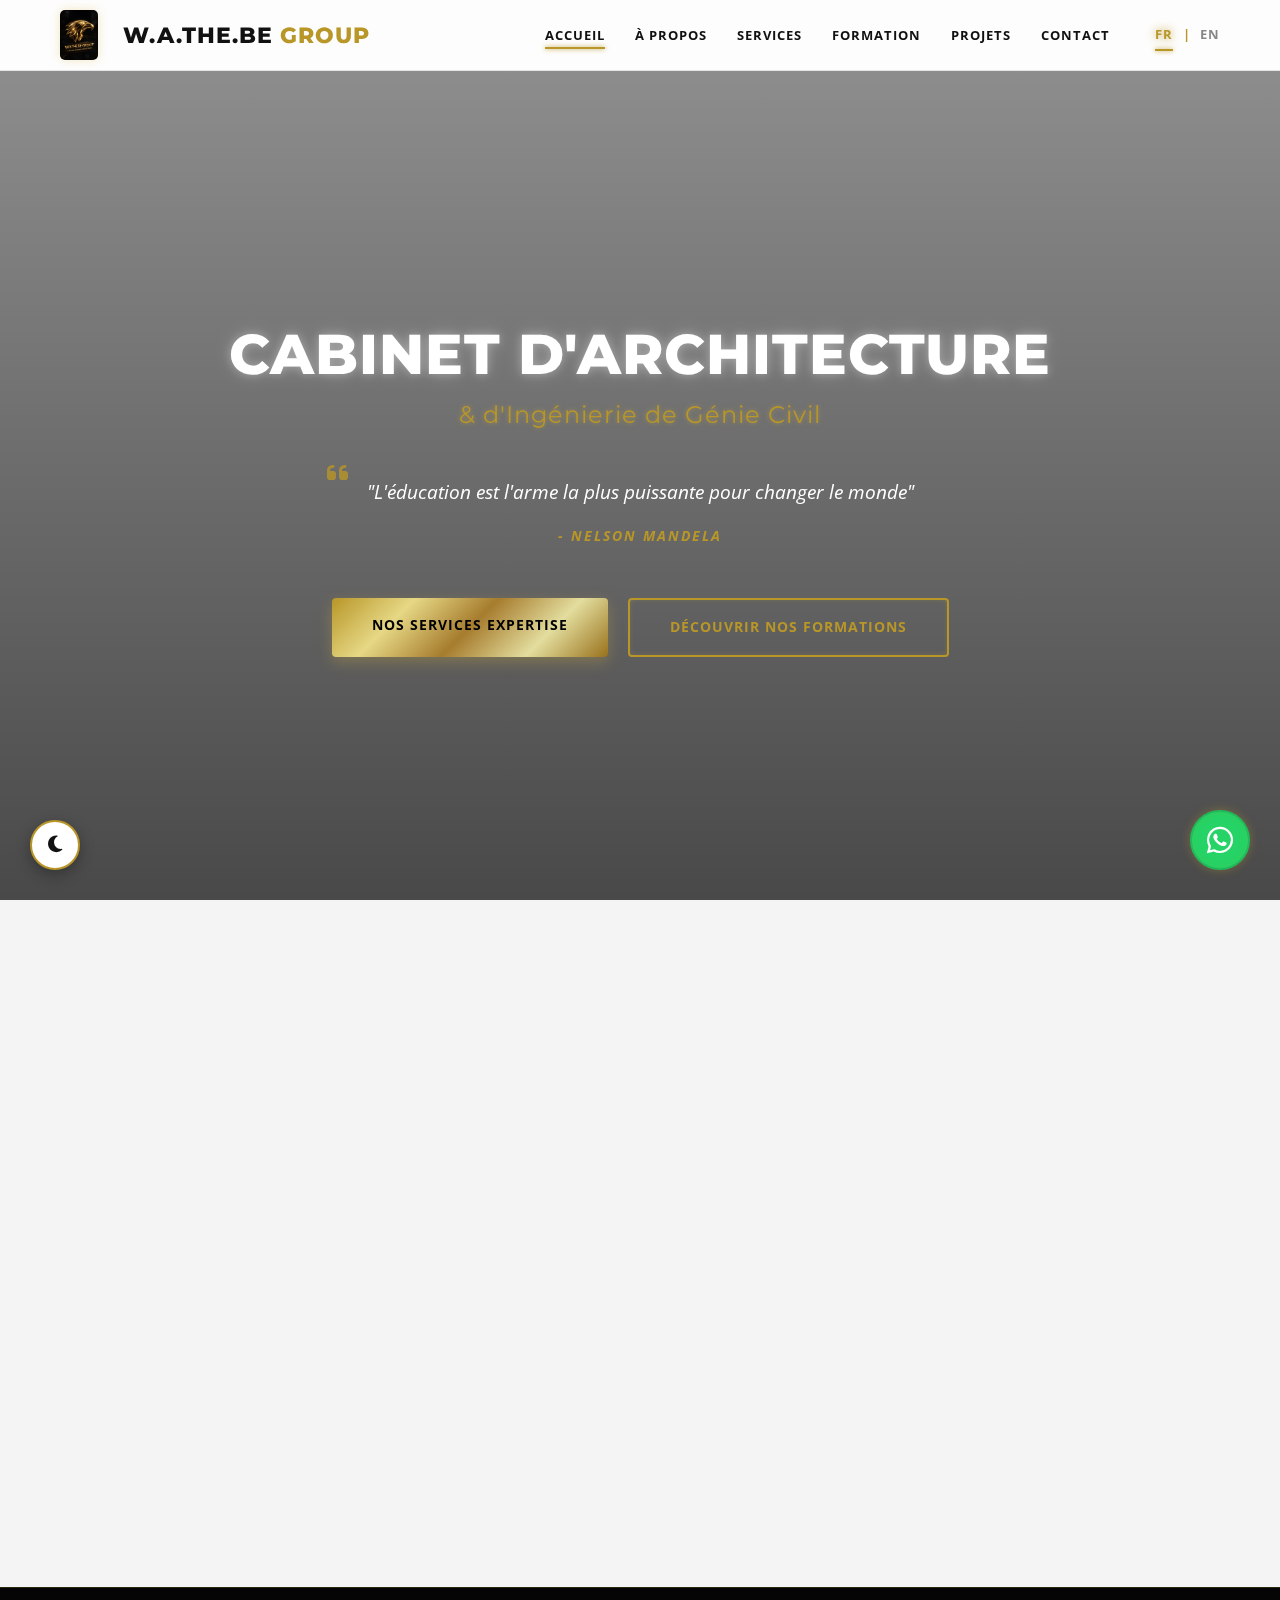
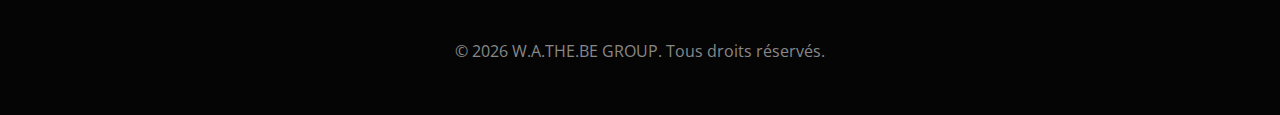
<file: index.html>
<!DOCTYPE html>
<html lang="fr">
<head>
    <meta charset="UTF-8">
    <meta name="viewport" content="width=device-width, initial-scale=1.0">
    
    <link rel="icon" href="logo.jpeg" type="image/jpeg">
    
    <title data-lang="fr">Accueil - WA.THE.BE GROUP</title>
    <title data-lang="en" style="display:none;">Home - WA.THE.BE GROUP</title>
    
    <link href="https://fonts.googleapis.com/css2?family=Montserrat:wght@400;700;800&family=Open+Sans:wght@400;600&display=swap" rel="stylesheet">
    <link rel="stylesheet" href="https://cdnjs.cloudflare.com/ajax/libs/font-awesome/6.4.0/css/all.min.css">
    
    <link href="https://unpkg.com/aos@2.3.1/dist/aos.css" rel="stylesheet">
    
    <link rel="stylesheet" href="style.css">
</head>

<body class="loading">

    <header>
        <div class="container nav-container">
            <div class="logo" data-aos="fade-down">
                <a href="index.html" style="display: flex; align-items: center; gap: 15px;">
                    <img src="logo.jpeg" alt="Logo WA.THE.BE" class="header-logo">
                    <h1>W.A.THE.BE <span class="text-gold neon-text">GROUP</span></h1>
                </a>
            </div>
            
            <nav>
                <ul class="nav-links">
                    <li><a href="index.html" class="active"><span data-lang="fr">Accueil</span><span data-lang="en" style="display:none">Home</span></a></li>
                    <li><a href="a-propos.html"><span data-lang="fr">À Propos</span><span data-lang="en" style="display:none">About</span></a></li>
                    <li><a href="services.html"><span data-lang="fr">Services</span><span data-lang="en" style="display:none">Services</span></a></li>
                    <li><a href="formation.html"><span data-lang="fr">Formation</span><span data-lang="en" style="display:none">Training</span></a></li>
                    <li><a href="projets.html"><span data-lang="fr">Projets</span><span data-lang="en" style="display:none">Projects</span></a></li>
                    <li><a href="contact.html"><span data-lang="fr">Contact</span><span data-lang="en" style="display:none">Contact</span></a></li>
                    
                    <li class="lang-switcher">
                        <a href="#" id="lang-fr" class="lang-btn active">FR</a>
                        <span style="color:var(--gold-primary)">|</span>
                        <a href="#" id="lang-en" class="lang-btn">EN</a>
                    </li>
                </ul>
                
                <div class="burger">
                    <div class="line1"></div><div class="line2"></div><div class="line3"></div>
                </div>
            </nav>
        </div>
    </header>

    <section class="hero">
        <div class="hero-bg" style="background-image: url('https://images.unsplash.com/photo-1487958449943-2429e8be8625?ixlib=rb-1.2.1&auto=format&fit=crop&w=1950&q=80');"></div>
        <div class="hero-overlay"></div>
        
        <div class="container hero-content">
            <div>
                <h2 class="neon-text" data-aos="zoom-in" data-aos-duration="1200">
                    <span data-lang="fr">CABINET D'ARCHITECTURE</span>
                    <span data-lang="en" style="display:none">ARCHITECTURE FIRM</span>
                </h2>
                <h3 class="neon-text-sub" data-aos="fade-up" data-aos-delay="400">
                    <span data-lang="fr">& d'Ingénierie de Génie Civil</span>
                    <span data-lang="en" style="display:none">& d'Ingénierie de Génie Civil</span>
                </h3>
                
                <div class="quote-box" data-aos="fade-up" data-aos-delay="800">
                    <p>
                        <i class="fas fa-quote-left text-gold quote-icon"></i>
                        <span data-lang="fr">"L'éducation est l'arme la plus puissante pour changer le monde"</span>
                        <span data-lang="en" style="display:none">"Education is the most powerful weapon which you can use to change the world"</span>
                    </p>
                    <span class="text-gold quote-author neon-text">- Nelson Mandela</span>
                </div>

                <div class="hero-btns" data-aos="fade-up" data-aos-delay="1200">
                    <a href="services.html" class="btn-main btn-neon">
                        <span data-lang="fr">Nos Services Expertise</span>
                        <span data-lang="en" style="display:none">Our Expert Services</span>
                    </a>
                    <a href="formation.html" class="btn-secondary btn-neon">
                        <span data-lang="fr">Découvrir nos formations</span>
                        <span data-lang="en" style="display:none">Discover our trainings</span>
                    </a>
                </div>
            </div>
        </div>
    </section>

    <section class="section-padding">
        <div class="container">
            <div class="section-title" data-aos="fade-up">
                <h2 class="neon-text">
                    <span data-lang="fr">L'Excellence Réinventée</span>
                    <span data-lang="en" style="display:none">Excellence Reinvented</span>
                </h2>
                <div class="line neon-box"></div>
            </div>
            
            <div class="grid-box three-cols">
                <div class="card neon-card" data-aos="flip-left" data-aos-delay="200">
                    <i class="fas fa-drafting-compass"></i>
                    <h3>
                        <span data-lang="fr">Conception Innovante</span>
                        <span data-lang="en" style="display:none">Innovative Design</span>
                    </h3>
                    <p>
                        <span data-lang="fr">Des designs futuristes alliant esthétique et fonctionnalité durable.</span>
                        <span data-lang="en" style="display:none">Futuristic designs combining aesthetics and sustainable functionality.</span>
                    </p>
                </div>
                <div class="card neon-card" data-aos="flip-left" data-aos-delay="400">
                     <i class="fas fa-graduation-cap"></i>
                    <h3>
                        <span data-lang="fr">Formation Élite</span>
                        <span data-lang="en" style="display:none">Elite Training</span>
                    </h3>
                     <p>
                        <span data-lang="fr">Forger les experts BTP de demain avec les outils les plus avancés.</span>
                        <span data-lang="en" style="display:none">Forging tomorrow's construction experts with advanced tools.</span>
                    </p>
                </div>
                <div class="card neon-card" data-aos="flip-left" data-aos-delay="600">
                     <i class="fas fa-project-diagram"></i>
                    <h3>
                        <span data-lang="fr">Gestion BIM</span>
                        <span data-lang="en" style="display:none">BIM Management</span>
                    </h3>
                     <p>
                        <span data-lang="fr">Pilotage de projets complexes avec une précision chirurgicale.</span>
                        <span data-lang="en" style="display:none">Managing complex projects with surgical precision.</span>
                    </p>
                </div>
            </div>
        </div>
    </section>

    <button id="theme-toggle" class="theme-float neon-box" aria-label="Changer le thème">
        <i class="fas fa-moon"></i>
    </button>

    <a href="https://wa.me/237676541711" target="_blank" class="whatsapp-float neon-box" aria-label="Contact WhatsApp">
        <i class="fab fa-whatsapp"></i>
    </a>

    <footer>
        <div class="container">
            <p id="copyright"></p>
        </div>
    </footer>

    <script src="https://unpkg.com/aos@2.3.1/dist/aos.js"></script>
    <script src="script.js"></script>
</body>
</html>
</file>
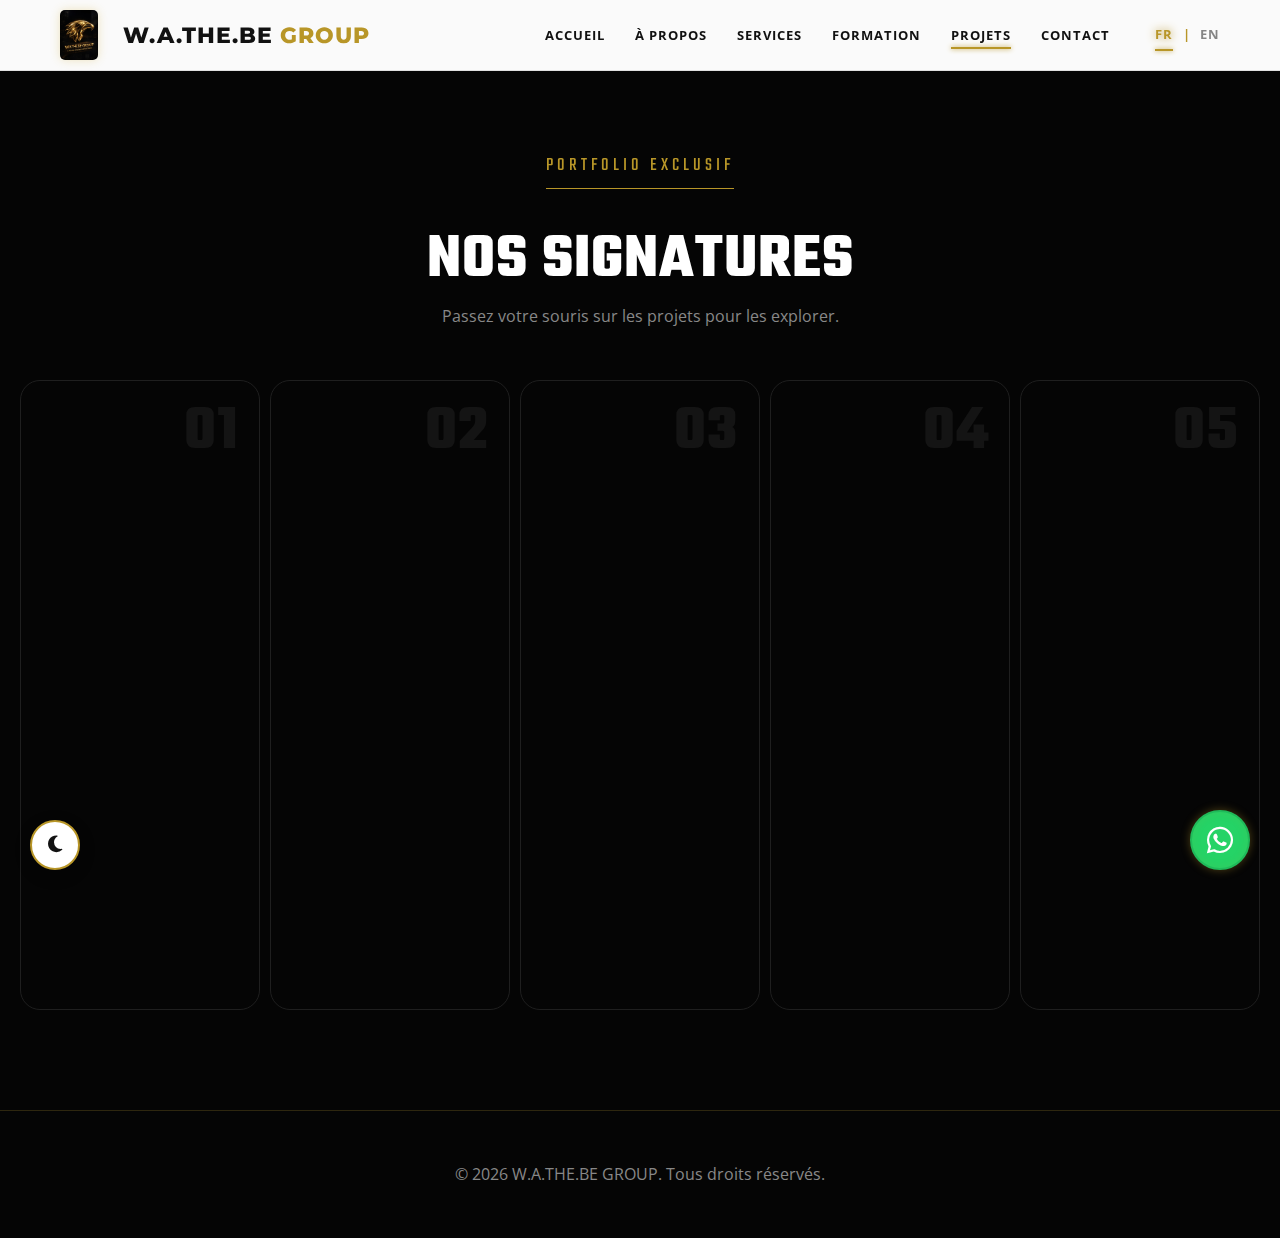
<file: projets.html>
<!DOCTYPE html>
<html lang="fr">
<head>
    <meta charset="UTF-8">
    <meta name="viewport" content="width=device-width, initial-scale=1.0">
    
    <link rel="icon" href="logo.jpeg" type="image/jpeg">
    
    <title data-lang="fr">Nos Réalisations - WA.THE.BE GROUP</title>
    <title data-lang="en" style="display:none;">Our Portfolio - WA.THE.BE GROUP</title>
    
    <link href="https://fonts.googleapis.com/css2?family=Montserrat:wght@400;700;900&family=Teko:wght@300;500;700&family=Open+Sans:wght@400;600&display=swap" rel="stylesheet">
    <link rel="stylesheet" href="https://cdnjs.cloudflare.com/ajax/libs/font-awesome/6.4.0/css/all.min.css">
    <link href="https://unpkg.com/aos@2.3.1/dist/aos.css" rel="stylesheet">
    <link rel="stylesheet" href="style.css">

    <style>
        /* Police Technique Condensée */
        .tech-font { font-family: 'Teko', sans-serif; text-transform: uppercase; letter-spacing: 1px; }
        
        /* Fond Sombre Uni */
        .gallery-bg {
            background-color: #050505;
            overflow-x: hidden; /* Important pour éviter le scroll horizontal */
        }

        /* --- HERO SECTION --- */
        .project-hero {
            padding: 150px 0 50px;
            text-align: center;
        }
        .hero-title {
            font-size: 4rem; margin-bottom: 10px; color: #fff;
            line-height: 1;
        }
        .hero-subtitle {
            color: var(--gold-primary); letter-spacing: 4px; font-size: 1.2rem;
            margin-bottom: 40px; display: inline-block;
            border-bottom: 1px solid var(--gold-primary); padding-bottom: 5px;
        }

        /* --- ELASTIC GALLERY CONTAINER --- */
        .elastic-container {
            display: flex;
            width: 100%;
            height: 70vh; /* Hauteur de la galerie */
            max-width: 1400px;
            margin: 0 auto 100px;
            padding: 0 20px;
            gap: 10px;
        }

        /* --- ITEM PROJET --- */
        .elastic-item {
            position: relative;
            flex: 1; /* Par défaut, ils prennent tous la même largeur (1 part) */
            height: 100%;
            background-size: cover;
            background-position: center;
            background-repeat: no-repeat;
            border-radius: 20px;
            cursor: pointer;
            transition: flex 0.7s cubic-bezier(0.25, 1, 0.5, 1); /* Animation fluide */
            overflow: hidden;
            filter: grayscale(100%) brightness(0.6); /* Noir et blanc par défaut */
            border: 1px solid #333;
        }

        /* --- ÉTAT HOVER (SURVOL) --- */
        .elastic-item:hover {
            flex: 7; /* L'élément survolé prend 7 parts (s'agrandit) */
            filter: grayscale(0%) brightness(1); /* Devient coloré */
            border-color: var(--gold-primary);
            box-shadow: 0 0 30px rgba(0,0,0,0.5);
        }

        /* Overlay Sombre en bas */
        .item-overlay {
            position: absolute; bottom: 0; left: 0; width: 100%;
            padding: 40px;
            background: linear-gradient(to top, #000 0%, transparent 100%);
            opacity: 0; /* Caché par défaut */
            transform: translateY(20px);
            transition: all 0.5s ease 0.2s; /* Petit délai */
            display: flex; flex-direction: column; justify-content: flex-end;
        }

        /* On affiche le texte uniquement quand l'item est agrandi */
        .elastic-item:hover .item-overlay {
            opacity: 1;
            transform: translateY(0);
        }

        /* Typographie Contenu */
        .project-num {
            font-size: 4rem; color: rgba(255,255,255,0.1);
            font-weight: 900; line-height: 1;
            position: absolute; top: 20px; right: 20px;
            transition: 0.5s;
        }
        .elastic-item:hover .project-num {
            color: var(--gold-primary); opacity: 1;
        }

        .project-cat {
            color: var(--gold-primary); font-size: 1.2rem; margin-bottom: 5px;
        }
        .project-name {
            color: #fff; font-size: 3rem; margin-bottom: 15px; line-height: 1;
        }
        .project-desc {
            color: #ccc; font-family: 'Open Sans', sans-serif;
            font-size: 1rem; max-width: 500px; margin-bottom: 20px;
            display: -webkit-box; -webkit-line-clamp: 2; -webkit-box-orient: vertical; overflow: hidden;
        }

        /* Bouton Details */
        .btn-view {
            display: inline-block;
            padding: 10px 30px;
            border: 1px solid #fff;
            color: #fff; text-transform: uppercase; font-weight: bold;
            align-self: flex-start;
            transition: 0.3s;
        }
        .btn-view:hover {
            background: var(--gold-primary); border-color: var(--gold-primary); color: #000;
        }

        /* --- MOBILE RESPONSIVE --- */
        @media (max-width: 992px) {
            .elastic-container {
                flex-direction: column; /* On empile sur mobile */
                height: auto;
                gap: 20px;
            }
            .elastic-item {
                height: 400px; /* Hauteur fixe par carte */
                flex: none; /* Désactive l'effet accordéon complexe sur mobile */
                filter: grayscale(0%) brightness(0.8); /* Toujours coloré sur mobile */
            }
            .elastic-item:hover { transform: scale(1.02); }
            .item-overlay { opacity: 1; transform: translateY(0); } /* Texte toujours visible */
            .project-name { font-size: 2rem; }
            .project-num { font-size: 3rem; }
        }
    </style>
</head>
<body class="loading gallery-bg">

    <header>
        <div class="container nav-container">
            <div class="logo">
                <a href="index.html" style="display: flex; align-items: center; gap: 15px;">
                    <img src="logo.jpeg" alt="Logo WA.THE.BE" class="header-logo">
                    <h1>W.A.THE.BE <span class="text-gold neon-text">GROUP</span></h1>
                </a>
            </div>
            
            <nav>
                <ul class="nav-links">
                    <li><a href="index.html"><span data-lang="fr">Accueil</span><span data-lang="en" style="display:none">Home</span></a></li>
                    <li><a href="a-propos.html"><span data-lang="fr">À Propos</span><span data-lang="en" style="display:none">About</span></a></li>
                    <li><a href="services.html"><span data-lang="fr">Services</span><span data-lang="en" style="display:none">Services</span></a></li>
                    <li><a href="formation.html"><span data-lang="fr">Formation</span><span data-lang="en" style="display:none">Training</span></a></li>
                    <li><a href="projets.html" class="active"><span data-lang="fr">Projets</span><span data-lang="en" style="display:none">Projects</span></a></li>
                    <li><a href="contact.html"><span data-lang="fr">Contact</span><span data-lang="en" style="display:none">Contact</span></a></li>
                    
                    <li class="lang-switcher">
                        <a href="#" id="lang-fr" class="lang-btn active">FR</a>
                        <span style="color:var(--gold-primary)">|</span>
                        <a href="#" id="lang-en" class="lang-btn">EN</a>
                    </li>
                </ul>
                <div class="burger"><div class="line1"></div><div class="line2"></div><div class="line3"></div></div>
            </nav>
        </div>
    </header>

    <section class="project-hero">
        <div class="container">
            <span class="hero-subtitle tech-font" data-aos="fade-down">PORTFOLIO EXCLUSIF</span>
            <h2 class="hero-title neon-text tech-font" data-aos="zoom-in">
                <span data-lang="fr">NOS SIGNATURES</span>
                <span data-lang="en" style="display:none;">OUR SIGNATURES</span>
            </h2>
            <p style="color: #888; margin-top: 10px;">
                <span data-lang="fr">Passez votre souris sur les projets pour les explorer.</span>
                <span data-lang="en" style="display:none;">Hover over projects to explore them.</span>
            </p>
        </div>
    </section>

    <div class="elastic-container" data-aos="fade-up">
        
        <div class="elastic-item" style="background-image: url('https://images.unsplash.com/photo-1600596542815-2a429dbf846c?auto=format&fit=crop&w=1200&q=80');">
            <div class="project-num tech-font">01</div>
            <div class="item-overlay">
                <span class="project-cat tech-font">RÉSIDENTIEL</span>
                <h3 class="project-name tech-font">VILLA EKIÉ</h3>
                <p class="project-desc">Une résidence de prestige alliant domotique avancée, sécurité et design minimaliste. Un havre de paix au cœur de Yaoundé.</p>
                <a href="contact.html" class="btn-view">CONTACTER</a>
            </div>
        </div>

        <div class="elastic-item" style="background-image: url('https://images.unsplash.com/photo-1486406146926-c627a92ad1ab?auto=format&fit=crop&w=1200&q=80');">
            <div class="project-num tech-font">02</div>
            <div class="item-overlay">
                <span class="project-cat tech-font">COMMERCIAL</span>
                <h3 class="project-name tech-font">TOWER CENTER</h3>
                <p class="project-desc">Complexe de bureaux R+15 avec façade en verre bioclimatique. Le nouveau symbole économique de Douala.</p>
                <a href="contact.html" class="btn-view">CONTACTER</a>
            </div>
        </div>

        <div class="elastic-item" style="background-image: url('https://images.unsplash.com/photo-1497366216548-37526070297c?auto=format&fit=crop&w=1200&q=80');">
            <div class="project-num tech-font">03</div>
            <div class="item-overlay">
                <span class="project-cat tech-font">CULTUREL</span>
                <h3 class="project-name tech-font">MUSÉE DES ARTS</h3>
                <p class="project-desc">Espace polyvalent de 2000m² dédié à l'art camerounais. Structure en acier et bois locaux.</p>
                <a href="contact.html" class="btn-view">CONTACTER</a>
            </div>
        </div>

        <div class="elastic-item" style="background-image: url('https://images.unsplash.com/photo-1512917774080-9991f1c4c750?auto=format&fit=crop&w=1200&q=80');">
            <div class="project-num tech-font">04</div>
            <div class="item-overlay">
                <span class="project-cat tech-font">ÉCOLOGIQUE</span>
                <h3 class="project-name tech-font">GREEN HOME</h3>
                <p class="project-desc">Le futur de l'habitat durable. Zéro émission carbone, panneaux solaires intégrés et récupération d'eau.</p>
                <a href="contact.html" class="btn-view">CONTACTER</a>
            </div>
        </div>

        <div class="elastic-item" style="background-image: url('https://images.unsplash.com/photo-1577495508048-b635879837f1?auto=format&fit=crop&w=1200&q=80');">
            <div class="project-num tech-font">05</div>
            <div class="item-overlay">
                <span class="project-cat tech-font">RENOVATION</span>
                <h3 class="project-name tech-font">LOFT INDUSTRIEL</h3>
                <p class="project-desc">Transformation d'un ancien entrepôt en espace de vie luxueux et moderne. Conservation de l'âme du bâtiment.</p>
                <a href="contact.html" class="btn-view">CONTACTER</a>
            </div>
        </div>

    </div>

    <button id="theme-toggle" class="theme-float neon-box" aria-label="Changer le thème">
        <i class="fas fa-moon"></i>
    </button>
    <a href="https://wa.me/237676541711" target="_blank" class="whatsapp-float neon-box" aria-label="Contact WhatsApp">
        <i class="fab fa-whatsapp"></i>
    </a>

    <footer>
        <div class="container">
            <p id="copyright"></p>
        </div>
    </footer>

    <script src="https://unpkg.com/aos@2.3.1/dist/aos.js"></script>
    <script src="script.js"></script>

</body>
</html>
</file>
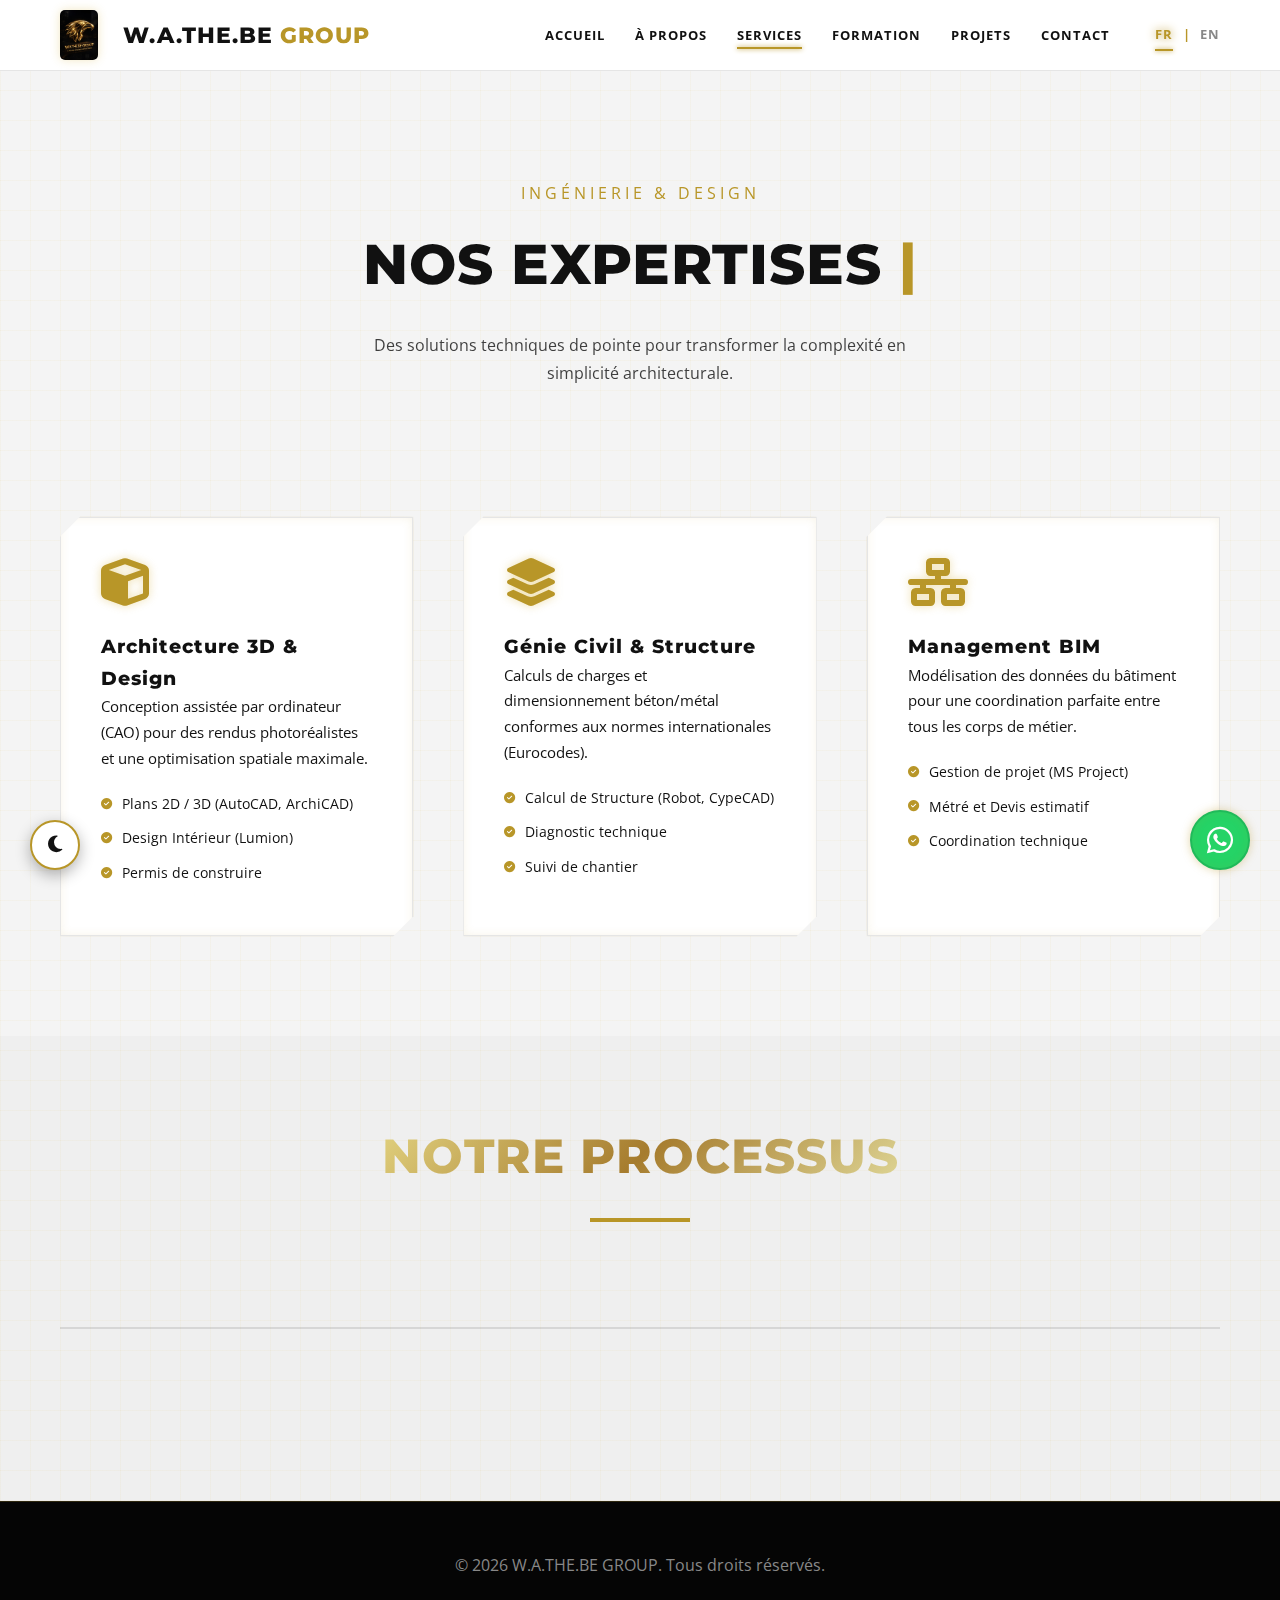
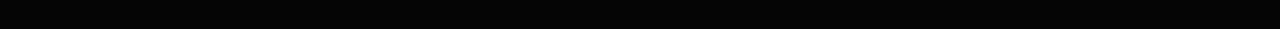
<file: services.html>
<!DOCTYPE html>
<html lang="fr">
<head>
    <meta charset="UTF-8">
    <meta name="viewport" content="width=device-width, initial-scale=1.0">
    
    <link rel="icon" href="logo.jpeg" type="image/jpeg">
    
    <title data-lang="fr">Nos Services - WA.THE.BE GROUP</title>
    <title data-lang="en" style="display:none;">Our Services - WA.THE.BE GROUP</title>
    
    <link href="https://fonts.googleapis.com/css2?family=Montserrat:wght@400;700;800&family=Open+Sans:wght@400;600&display=swap" rel="stylesheet">
    <link rel="stylesheet" href="https://cdnjs.cloudflare.com/ajax/libs/font-awesome/6.4.0/css/all.min.css">
    <link href="https://unpkg.com/aos@2.3.1/dist/aos.css" rel="stylesheet">
    <link rel="stylesheet" href="style.css">
    
    <style>
        /* --- Fond Grille Technique (Blueprint) --- */
        .tech-bg {
            background-color: var(--bg-body);
            background-image: 
                linear-gradient(rgba(212, 175, 55, 0.05) 1px, transparent 1px),
                linear-gradient(90deg, rgba(212, 175, 55, 0.05) 1px, transparent 1px);
            background-size: 30px 30px;
            animation: panGrid 60s linear infinite;
        }
        @keyframes panGrid {
            0% { background-position: 0 0; }
            100% { background-position: 100px 100px; }
        }

        /* --- Hero Section Tech --- */
        .service-hero {
            padding: 180px 0 80px;
            text-align: center;
            position: relative;
            overflow: hidden;
        }
        .service-hero h2 {
            font-size: 3.5rem;
            margin-bottom: 20px;
            position: relative;
            display: inline-block;
        }
        /* Effet de curseur qui clignote */
        .typing-cursor::after {
            content: '|';
            animation: blink 1s infinite;
            color: var(--gold-primary);
        }
        @keyframes blink { 50% { opacity: 0; } }

        /* --- Cartes "Cyber" (Matrix) --- */
        .services-matrix {
            padding: 50px 0 100px;
        }
        .tech-grid {
            display: grid;
            grid-template-columns: repeat(auto-fit, minmax(350px, 1fr));
            gap: 50px;
        }

        .tech-card {
            background: var(--bg-card);
            border: 1px solid var(--border-color);
            padding: 40px;
            position: relative;
            overflow: hidden;
            /* Coins coupés façon Sci-Fi */
            clip-path: polygon(
                20px 0, 100% 0, 
                100% calc(100% - 20px), calc(100% - 20px) 100%, 
                0 100%, 0 20px
            );
            transition: all 0.3s ease;
        }

        .tech-card:hover {
            transform: translateY(-5px);
            box-shadow: 0 0 20px rgba(212, 175, 55, 0.2);
            border-color: var(--gold-primary);
        }

        /* Barre de Scan Animation */
        .scan-line {
            position: absolute;
            top: 0; left: 0;
            width: 100%; height: 5px;
            background: var(--gold-primary);
            box-shadow: 0 0 15px var(--gold-primary);
            opacity: 0;
            transition: opacity 0.3s;
        }
        .tech-card:hover .scan-line {
            opacity: 1;
            animation: scanMove 2s linear infinite;
        }
        @keyframes scanMove {
            0% { top: -10%; }
            100% { top: 110%; }
        }

        .tech-icon {
            font-size: 3rem;
            margin-bottom: 25px;
            color: var(--gold-primary);
            filter: drop-shadow(0 0 5px rgba(212, 175, 55, 0.4));
        }

        .tech-list li {
            margin-bottom: 10px;
            font-size: 0.9rem;
            display: flex;
            align-items: center;
            gap: 10px;
        }
        .tech-list i { font-size: 0.7rem; color: var(--gold-primary); }

        /* --- Workflow Timeline (Processus) --- */
        .workflow-section {
            padding: 80px 0;
            background: rgba(0,0,0,0.02);
            position: relative;
        }
        .workflow-steps {
            display: flex;
            justify-content: space-between;
            align-items: flex-start;
            margin-top: 50px;
            position: relative;
        }
        /* Ligne connectrice */
        .workflow-steps::before {
            content: '';
            position: absolute;
            top: 25px; left: 0; width: 100%; height: 2px;
            background: var(--border-color);
            z-index: 0;
        }
        .step-item {
            position: relative;
            z-index: 1;
            text-align: center;
            flex: 1;
            padding: 0 10px;
        }
        .step-bubble {
            width: 50px; height: 50px;
            margin: 0 auto 20px;
            background: var(--bg-body);
            border: 2px solid var(--gold-primary);
            border-radius: 50%;
            display: flex; align-items: center; justify-content: center;
            font-weight: bold; color: var(--gold-primary);
            box-shadow: 0 0 10px rgba(212, 175, 55, 0.2);
            transition: 0.3s;
        }
        .step-item:hover .step-bubble {
            background: var(--gold-primary);
            color: #000;
            transform: scale(1.2);
            box-shadow: 0 0 20px var(--gold-primary);
        }

        @media (max-width: 768px) {
            .workflow-steps { flex-direction: column; gap: 40px; }
            .workflow-steps::before { 
                width: 2px; height: 100%; left: 25px; top: 0; 
            }
            .step-item { display: flex; align-items: center; gap: 20px; text-align: left; }
            .step-bubble { margin: 0; }
        }
    </style>
</head>
<body class="loading tech-bg">

    <header>
        <div class="container nav-container">
            <div class="logo">
                <a href="index.html" style="display: flex; align-items: center; gap: 15px;">
                    <img src="logo.jpeg" alt="Logo WA.THE.BE" class="header-logo">
                    <h1>W.A.THE.BE <span class="text-gold neon-text">GROUP</span></h1>
                </a>
            </div>
            
            <nav>
                <ul class="nav-links">
                    <li><a href="index.html"><span data-lang="fr">Accueil</span><span data-lang="en" style="display:none">Home</span></a></li>
                    <li><a href="a-propos.html"><span data-lang="fr">À Propos</span><span data-lang="en" style="display:none">About</span></a></li>
                    <li><a href="services.html" class="active"><span data-lang="fr">Services</span><span data-lang="en" style="display:none">Services</span></a></li>
                    <li><a href="formation.html"><span data-lang="fr">Formation</span><span data-lang="en" style="display:none">Training</span></a></li>
                    <li><a href="projets.html"><span data-lang="fr">Projets</span><span data-lang="en" style="display:none">Projects</span></a></li>
                    <li><a href="contact.html"><span data-lang="fr">Contact</span><span data-lang="en" style="display:none">Contact</span></a></li>
                    
                    <li class="lang-switcher">
                        <a href="#" id="lang-fr" class="lang-btn active">FR</a>
                        <span style="color:var(--gold-primary)">|</span>
                        <a href="#" id="lang-en" class="lang-btn">EN</a>
                    </li>
                </ul>
                <div class="burger"><div class="line1"></div><div class="line2"></div><div class="line3"></div></div>
            </nav>
        </div>
    </header>

    <section class="service-hero">
        <div class="container">
            <p class="text-gold" style="letter-spacing: 4px; text-transform: uppercase; margin-bottom: 10px;" data-aos="fade-down">
                <span data-lang="fr">Ingénierie & Design</span>
                <span data-lang="en" style="display:none;">Engineering & Design</span>
            </p>
            <h2 class="neon-text typing-cursor">
                <span data-lang="fr">NOS EXPERTISES</span>
                <span data-lang="en" style="display:none;">OUR EXPERTISE</span>
            </h2>
            <p style="max-width: 600px; margin: 0 auto; opacity: 0.8;" data-aos="fade-up">
                <span data-lang="fr">Des solutions techniques de pointe pour transformer la complexité en simplicité architecturale.</span>
                <span data-lang="en" style="display:none;">Cutting-edge technical solutions to transform complexity into architectural simplicity.</span>
            </p>
        </div>
    </section>

    <section class="services-matrix">
        <div class="container tech-grid">
            
            <div class="tech-card neon-box" data-aos="fade-up" data-aos-delay="0">
                <div class="scan-line"></div> <i class="fas fa-cube tech-icon"></i>
                <h3>
                    <span data-lang="fr">Architecture 3D & Design</span>
                    <span data-lang="en" style="display:none;">3D Architecture & Design</span>
                </h3>
                <p style="margin-bottom: 20px; font-size: 0.95rem;">
                    <span data-lang="fr">Conception assistée par ordinateur (CAO) pour des rendus photoréalistes et une optimisation spatiale maximale.</span>
                    <span data-lang="en" style="display:none;">Computer-aided design (CAD) for photorealistic renderings and maximum spatial optimization.</span>
                </p>
                <ul class="tech-list">
                    <li><i class="fas fa-check-circle"></i> Plans 2D / 3D (AutoCAD, ArchiCAD)</li>
                    <li><i class="fas fa-check-circle"></i> Design Intérieur (Lumion)</li>
                    <li><i class="fas fa-check-circle"></i> Permis de construire</li>
                </ul>
            </div>

            <div class="tech-card neon-box" data-aos="fade-up" data-aos-delay="200">
                <div class="scan-line"></div>
                <i class="fas fa-layer-group tech-icon"></i>
                <h3>
                    <span data-lang="fr">Génie Civil & Structure</span>
                    <span data-lang="en" style="display:none;">Civil Engineering & Structure</span>
                </h3>
                <p style="margin-bottom: 20px; font-size: 0.95rem;">
                    <span data-lang="fr">Calculs de charges et dimensionnement béton/métal conformes aux normes internationales (Eurocodes).</span>
                    <span data-lang="en" style="display:none;">Load calculations and concrete/metal sizing compliant with international standards (Eurocodes).</span>
                </p>
                <ul class="tech-list">
                    <li><i class="fas fa-check-circle"></i> Calcul de Structure (Robot, CypeCAD)</li>
                    <li><i class="fas fa-check-circle"></i> Diagnostic technique</li>
                    <li><i class="fas fa-check-circle"></i> Suivi de chantier</li>
                </ul>
            </div>

            <div class="tech-card neon-box" data-aos="fade-up" data-aos-delay="400">
                <div class="scan-line"></div>
                <i class="fas fa-network-wired tech-icon"></i>
                <h3>
                    <span data-lang="fr">Management BIM</span>
                    <span data-lang="en" style="display:none;">BIM Management</span>
                </h3>
                <p style="margin-bottom: 20px; font-size: 0.95rem;">
                    <span data-lang="fr">Modélisation des données du bâtiment pour une coordination parfaite entre tous les corps de métier.</span>
                    <span data-lang="en" style="display:none;">Building Information Modeling for perfect coordination between all trades.</span>
                </p>
                <ul class="tech-list">
                    <li><i class="fas fa-check-circle"></i> Gestion de projet (MS Project)</li>
                    <li><i class="fas fa-check-circle"></i> Métré et Devis estimatif</li>
                    <li><i class="fas fa-check-circle"></i> Coordination technique</li>
                </ul>
            </div>

        </div>
    </section>

    <section class="workflow-section">
        <div class="container">
            <div class="section-title">
                <h2>
                    <span data-lang="fr">Notre Processus</span>
                    <span data-lang="en" style="display:none;">Our Workflow</span>
                </h2>
                <div class="line"></div>
            </div>

            <div class="workflow-steps">
                <div class="step-item" data-aos="fade-right" data-aos-delay="0">
                    <div class="step-bubble">01</div>
                    <h4>
                        <span data-lang="fr">Analyse</span>
                        <span data-lang="en" style="display:none;">Analysis</span>
                    </h4>
                    <p style="font-size: 0.8rem; opacity: 0.7;">Étude de faisabilité & site</p>
                </div>
                <div class="step-item" data-aos="fade-right" data-aos-delay="200">
                    <div class="step-bubble">02</div>
                    <h4>
                        <span data-lang="fr">Conception</span>
                        <span data-lang="en" style="display:none;">Design</span>
                    </h4>
                    <p style="font-size: 0.8rem; opacity: 0.7;">Plans & Modélisation 3D</p>
                </div>
                <div class="step-item" data-aos="fade-right" data-aos-delay="400">
                    <div class="step-bubble">03</div>
                    <h4>
                        <span data-lang="fr">Technique</span>
                        <span data-lang="en" style="display:none;">Technical</span>
                    </h4>
                    <p style="font-size: 0.8rem; opacity: 0.7;">Calculs de structure & devis</p>
                </div>
                <div class="step-item" data-aos="fade-right" data-aos-delay="600">
                    <div class="step-bubble">04</div>
                    <h4>
                        <span data-lang="fr">Réalisation</span>
                        <span data-lang="en" style="display:none;">Execution</span>
                    </h4>
                    <p style="font-size: 0.8rem; opacity: 0.7;">Suivi & Livraison clé en main</p>
                </div>
            </div>
        </div>
    </section>


    <button id="theme-toggle" class="theme-float neon-box" aria-label="Changer le thème">
        <i class="fas fa-moon"></i>
    </button>
    <a href="https://wa.me/237676541711" target="_blank" class="whatsapp-float neon-box" aria-label="Contact WhatsApp">
        <i class="fab fa-whatsapp"></i>
    </a>

    <footer>
        <div class="container">
            <p id="copyright"></p>
        </div>
    </footer>

    <script src="https://unpkg.com/aos@2.3.1/dist/aos.js"></script>
    <script src="script.js"></script>
</body>
</html>
</file>
<file: style.css>
/* --- Variables & Thèmes --- */
:root {
    /* --- CORRECTION LISIBILITÉ MODE CLAIR --- */
    
    /* 1. On assombrit l'Or pour qu'il soit lisible sur fond blanc */
    --gold-primary: #b89628; /* Plus foncé que le #D4AF37 original */
    
    /* Dégradé ajusté légèrement pour le contraste */
    --gold-gradient: linear-gradient(135deg, #b89628, #e6d885, #a67c2e, #e3dd9e, #99721c);
    
    /* --- Effets Néon (inchangés) --- */
    --neon-glow-strong: 0 0 5px #D4AF37, 0 0 15px #D4AF37, 0 0 30px #D4AF37, 0 0 60px #D4AF37;
    --neon-box-glow: 0 0 10px rgba(184, 150, 40, 0.4), inset 0 0 10px rgba(184, 150, 40, 0.1);
    --text-neon-subtle: 0 0 8px rgba(184, 150, 40, 0.4);

    /* --- Variables de Couleurs (Mode Clair optimisé) --- */
    --bg-body: #f4f4f4; /* Gris très très léger pour détacher les cartes blanches */
    
    /* 2. Fond des cartes : Blanc pur (plus de transparence) pour netteté du texte */
    --bg-card: #ffffff; 
    
    /* 3. Textes plus foncés pour le contraste */
    --text-primary: #111111; /* Noir quasi total */
    --text-secondary: #333333; /* Gris foncé (au lieu de gris moyen) */
    
    --nav-bg: rgba(255, 255, 255, 0.98); /* Quasi opaque */
    --border-color: rgba(0,0,0,0.1);
    
    /* 4. Ombre plus marquée pour détacher les éléments sur fond clair */
    --shadow-soft: 0 10px 30px -5px rgba(0, 0, 0, 0.15);
    
    --backdrop-blur: blur(15px);
    --hero-overlay: linear-gradient(to bottom, rgba(0,0,0,0.4), rgba(0,0,0,0.7));
}

/* --- Mode Sombre (Luxe Néon & Nuit) --- */
body.dark-mode {
    /* On rétablit l'Or Brillant original car il ressort bien sur le noir */
    --gold-primary: #D4AF37;
    --gold-gradient: linear-gradient(135deg, #bf953f, #fcf6ba, #b38728, #fbf5b7, #aa771c);
    
    --bg-body: #080808; 
    --bg-card: rgba(20, 20, 20, 0.9);
    --text-primary: #ffffff;
    --text-secondary: #cccccc; /* Gris clair sur fond noir */
    --nav-bg: rgba(10, 10, 10, 0.95);
    --border-color: rgba(212, 175, 55, 0.15);
    --shadow-soft: 0 20px 50px -10px rgba(0, 0, 0, 0.8);
    --hero-overlay: linear-gradient(to bottom, rgba(0,0,0,0.6), rgba(0,0,0,0.9));
}

/* --- Reset & Global --- */
* { margin: 0; padding: 0; box-sizing: border-box; }
html { scroll-behavior: smooth; overflow-x: hidden; }

/* Fluidité du chargement de page */
body { opacity: 0; transition: opacity 0.5s ease-in-out; }
body.loaded { opacity: 1; }

body { 
    font-family: 'Open Sans', sans-serif; line-height: 1.7; 
    background-color: var(--bg-body); color: var(--text-primary); 
    transition: background-color 0.4s ease, color 0.4s ease;
}

a { text-decoration: none; color: inherit; transition: 0.3s; }
ul { list-style: none; }
.container { max-width: 1200px; margin: 0 auto; padding: 0 20px; }
.section-padding { padding: 120px 0; }
.text-gold { color: var(--gold-primary); }

/* Typographie & Effets Néon Généraux */
h1, h2, h3 { font-family: 'Montserrat', sans-serif; font-weight: 800; letter-spacing: 1px; }

/* Classe utilitaire pour l'effet Néon sur le texte (surtout en dark mode) */
.dark-mode .neon-text { text-shadow: var(--text-neon-subtle); }
/* Classe utilitaire pour l'effet Néon sur les boites/boutons */
.neon-box { box-shadow: var(--neon-box-glow); border: 1px solid var(--gold-primary); }

.section-title { text-align: center; margin-bottom: 80px; }
.section-title h2 { 
    font-size: 3rem; text-transform: uppercase; margin-bottom: 20px;
    background: var(--gold-gradient); -webkit-background-clip: text; -webkit-text-fill-color: transparent; background-clip: text;
}

.line { 
    width: 100px; height: 4px; background: var(--gold-primary); margin: 0 auto; 
}

/* --- Header Intéractif --- */
header { 
    background: var(--nav-bg); 
    backdrop-filter: var(--backdrop-blur); -webkit-backdrop-filter: var(--backdrop-blur);
    border-bottom: 1px solid var(--border-color);
    position: fixed; width: 100%; top: 0; z-index: 1000; 
    transition: all 0.4s ease; padding: 10px 0;
}

.nav-container { display: flex; justify-content: space-between; align-items: center; }

/* Styles du Logo */
.logo a { text-decoration: none; color: inherit; }

.header-logo {
    height: 50px; 
    width: auto;
    object-fit: contain;
    border-radius: 5px;
    box-shadow: 0 0 10px rgba(212, 175, 55, 0.3);
    transition: transform 0.3s ease;
}

.logo:hover .header-logo { transform: scale(1.1); box-shadow: 0 0 15px var(--gold-primary); }
.logo h1 { font-size: 1.4rem; margin-left: 10px; display: inline-block;}


.nav-links { display: flex; gap: 30px; align-items: center; }
.nav-links a { 
    font-weight: 700; font-size: 0.8rem; text-transform: uppercase; letter-spacing: 1px; position: relative; padding: 5px 0;
}
.nav-links a::after {
    content: ''; position: absolute; width: 0; height: 2px; bottom: 0; left: 0; 
    background: var(--gold-primary); transition: width 0.3s ease;
    box-shadow: 0 0 5px var(--gold-primary);
}
.nav-links a:hover::after, .nav-links a.active::after { width: 100%; }
.nav-links a:hover { color: var(--gold-primary); text-shadow: 0 0 5px rgba(212, 175, 55, 0.5); }


/* Sélecteur de Langue */
.lang-switcher { display: flex; gap: 10px; align-items: center; font-size: 0.8rem; font-weight: 700; margin-left: 15px; }
.lang-btn { opacity: 0.5; transition: 0.3s; cursor: pointer; }
.lang-btn:hover, .lang-btn.active { opacity: 1; color: var(--gold-primary); }
.lang-btn.active { text-shadow: 0 0 10px var(--gold-primary); }


/* --- Hero Section Animée & Néon --- */
.hero { 
    height: 100vh; position: relative; overflow: hidden; display: flex; align-items: center; justify-content: center; text-align: center; color: #fff; padding-top: 80px;
}

/* Arrière-plan avec Zoom lent (Ken Burns effect) */
.hero-bg {
    position: absolute; top: 0; left: 0; width: 100%; height: 100%;
    background-size: cover; background-position: center;
    z-index: -2;
    animation: kenBurns 20s infinite alternate linear;
}
@keyframes kenBurns {
    0% { transform: scale(1); }
    100% { transform: scale(1.15); }
}

.hero-overlay {
    position: absolute; top:0; left:0; width:100%; height:100%;
    background: var(--hero-overlay); z-index: -1;
}
.hero-content { position: relative; z-index: 2; max-width: 900px;}

.hero h2 { 
    font-size: 3.5rem; margin-bottom: 10px; line-height: 1.1;
    /* Effet Néon sur le titre principal en permanence dans le Hero sombre */
    text-shadow: 0 0 10px rgba(255,255,255,0.3), 0 0 20px rgba(255,255,255,0.2);
}
.hero h3 { 
    font-size: 1.5rem; font-weight: 400; margin-bottom: 40px; color: var(--gold-primary);
    text-shadow: 0 0 5px rgba(212, 175, 55, 0.5);
}

.quote-box { 
    font-size: 1.2rem; font-style: italic; margin-bottom: 50px; position: relative; display: inline-block; padding: 0 40px;
}
.quote-icon { position: absolute; top: -15px; left: 0; font-size: 1.5rem; opacity: 0.8; }
.quote-author { display: block; margin-top: 15px; font-size: 0.9rem; font-weight: 700; text-transform: uppercase; letter-spacing: 2px;}

/* Boutons Néon Interactifs */
.hero-btns { display: flex; gap: 20px; justify-content: center; flex-wrap: wrap; }

.btn-main, .btn-secondary {
    padding: 15px 40px; font-weight: 700; text-transform: uppercase; letter-spacing: 1px;
    border-radius: 4px; position: relative; overflow: hidden; z-index: 1;
    transition: all 0.4s ease; font-size: 0.9rem;
    display: inline-block; cursor: pointer;
}

/* Bouton Principal (Plein) */
.btn-main { 
    background: var(--gold-gradient); color: #000; border: none;
    box-shadow: 0 5px 15px rgba(212, 175, 55, 0.3);
}
.btn-main.btn-neon:hover { 
    transform: translateY(-5px) scale(1.05); 
    box-shadow: 0 10px 30px rgba(212, 175, 55, 0.6), 0 0 20px var(--gold-primary);
}

/* Bouton Secondaire (Contour Néon) */
.btn-secondary {
    background: transparent; color: var(--gold-primary);
    border: 2px solid var(--gold-primary);
    box-shadow: inset 0 0 5px rgba(212, 175, 55, 0.2);
}
.btn-secondary.btn-neon:hover {
    background: rgba(212, 175, 55, 0.1);
    box-shadow: 0 0 20px rgba(212, 175, 55, 0.5), inset 0 0 10px rgba(212, 175, 55, 0.3);
    transform: translateY(-5px); color: #fff;
    text-shadow: 0 0 5px var(--gold-primary);
}

/* --- Cartes Néon --- */
.grid-box.three-cols { display: grid; grid-template-columns: repeat(auto-fit, minmax(320px, 1fr)); gap: 40px; }

.card { 
    background: var(--bg-card); padding: 50px 30px; text-align: left; 
    border: 1px solid var(--border-color); border-radius: 4px;
    transition: all 0.4s cubic-bezier(0.25, 0.46, 0.45, 0.94);
    position: relative; overflow: hidden;
}

.card::before {
    content: ''; position: absolute; top: 0; left: 0; width: 2px; height: 100%;
    background: var(--gold-gradient); transform: scaleY(0); transform-origin: bottom; transition: transform 0.5s ease;
}

.card.neon-card:hover { 
    transform: translateY(-10px); 
    border-color: var(--gold-primary);
    box-shadow: var(--neon-box-glow), var(--shadow-soft);
}
.card:hover::before { transform: scaleY(1); }

.card i { 
    font-size: 3rem; color: var(--gold-primary); margin-bottom: 25px; display: inline-block;
    transition: 0.5s ease;
    /* Lueur subtile sur l'icône */
    filter: drop-shadow(0 0 5px rgba(212, 175, 55, 0.3));
}
.card:hover i { transform: scale(1.1) rotate(10deg); filter: drop-shadow(0 0 10px var(--gold-primary)); }

/* --- Bouton WhatsApp Flottant (DROITE) --- */
.whatsapp-float {
    position: fixed; bottom: 30px; right: 30px;
    width: 60px; height: 60px;
    background: #25d366; color: #fff;
    border-radius: 50%; text-align: center; font-size: 30px;
    z-index: 100; display: flex; align-items: center; justify-content: center;
    border: 2px solid #20ba5a;
    /* Animation de pulsation constante */
    animation: pulseWA 2s infinite;
    transition: 0.3s;
}

@keyframes pulseWA {
    0% { box-shadow: 0 0 0 0 rgba(37, 211, 102, 0.7); }
    70% { box-shadow: 0 0 0 15px rgba(37, 211, 102, 0); }
    100% { box-shadow: 0 0 0 0 rgba(37, 211, 102, 0); }
}

.whatsapp-float:hover { transform: scale(1.1); background: #20ba5a; }

/* --- Bouton Thème Flottant (GAUCHE) --- */
.theme-float {
    position: fixed;
    bottom: 30px;
    left: 30px; /* Gauche */
    width: 50px; 
    height: 50px;
    background: var(--bg-card); /* Fond semi-transparent */
    backdrop-filter: blur(5px);
    border: 2px solid var(--gold-primary); 
    color: var(--text-primary);
    border-radius: 50%; 
    display: flex; 
    align-items: center; 
    justify-content: center;
    cursor: pointer; 
    transition: all 0.4s cubic-bezier(0.68, -0.55, 0.27, 1.55);
    z-index: 1000;
    font-size: 1.2rem;
    box-shadow: 0 5px 15px rgba(0,0,0,0.3);
}

.theme-float:hover { 
    transform: rotate(360deg) scale(1.1); 
    background: var(--gold-primary);
    color: #000;
    box-shadow: 0 0 20px var(--gold-primary);
}


/* --- Footer --- */
footer { background: #050505; color: #888; padding: 50px 0; text-align: center; border-top: 1px solid rgba(212, 175, 55, 0.2); }

/* --- Burger et Mobile --- */
.burger { display: none; cursor: pointer; z-index: 1001; }
.burger div { width: 30px; height: 3px; background-color: var(--text-primary); margin: 5px; transition: 0.4s; border-radius: 2px;}
.dark-mode .burger div { background-color: var(--gold-primary); box-shadow: 0 0 5px var(--gold-primary); }

@media screen and (max-width: 992px) {
    .nav-links { 
        position: fixed; right: 0; height: 100vh; top: 0; 
        background: var(--bg-body); 
        /* Ajout d'un fond style verre pour le menu mobile aussi */
        backdrop-filter: blur(20px); -webkit-backdrop-filter: blur(20px);
        flex-direction: column; justify-content: center; 
        width: 70%; max-width: 400px;
        transform: translateX(100%); transition: transform 0.5s cubic-bezier(0.77, 0.2, 0.05, 1.0); 
        box-shadow: -10px 0 30px rgba(0,0,0,0.5); z-index: 1000;
        border-left: 1px solid var(--border-color);
    }
    .nav-links li { opacity: 0; margin: 15px 0; } /* Caché par défaut pour l'animation */
    .burger { display: block; }
    .nav-active { transform: translateX(0%); }
    
    .hero h2 { font-size: 2.2rem; }
    .hero h3 { font-size: 1.2rem; }
    .grid-box.three-cols { grid-template-columns: 1fr; }

    /* Ajustement Mobile pour les boutons flottants */
    .theme-float {
        bottom: 20px; left: 20px;
        width: 45px; height: 45px;
        font-size: 1rem;
    }
    .whatsapp-float {
        bottom: 20px; right: 20px;
        width: 50px; height: 50px;
        font-size: 24px;
    }
}

/* Animation Croix Burger */
.toggle .line1 { transform: rotate(-45deg) translate(-6px, 6px); background: var(--gold-primary); }
.toggle .line2 { opacity: 0; }
.toggle .line3 { transform: rotate(45deg) translate(-6px, -6px); background: var(--gold-primary); }

/* Animation liens menu mobile */
@keyframes navLinkFade {
    from { opacity: 0; transform: translateX(50px); }
    to { opacity: 1; transform: translateX(0); }
}

/* --- AMÉLIORATION : Header au Scroll --- */
/* État "Scrolled" (ajouté par JS quand on descend > 50px) */
header.header-scrolled {
    padding: 5px 0; /* On réduit un peu la hauteur pour gagner de la place */
    background: rgba(255, 255, 255, 0.98); /* Presque opaque en mode clair */
    box-shadow: 0 5px 20px rgba(0,0,0,0.1); /* Ombre plus marquée */
}

/* Version Mode Sombre */
body.dark-mode header.header-scrolled {
    background: rgba(10, 10, 10, 0.98); /* Presque opaque en mode sombre */
    border-bottom: 1px solid var(--gold-primary); /* Ligne dorée qui apparait */
    box-shadow: 0 5px 20px rgba(0,0,0,0.8);
}

/* --- Animation Transition Langue --- */
body {
    transition: opacity 0.3s ease-in-out;
    opacity: 1;
}

body.lang-changing {
    opacity: 0; /* La page devient transparente pendant le changement */
}
</file>
